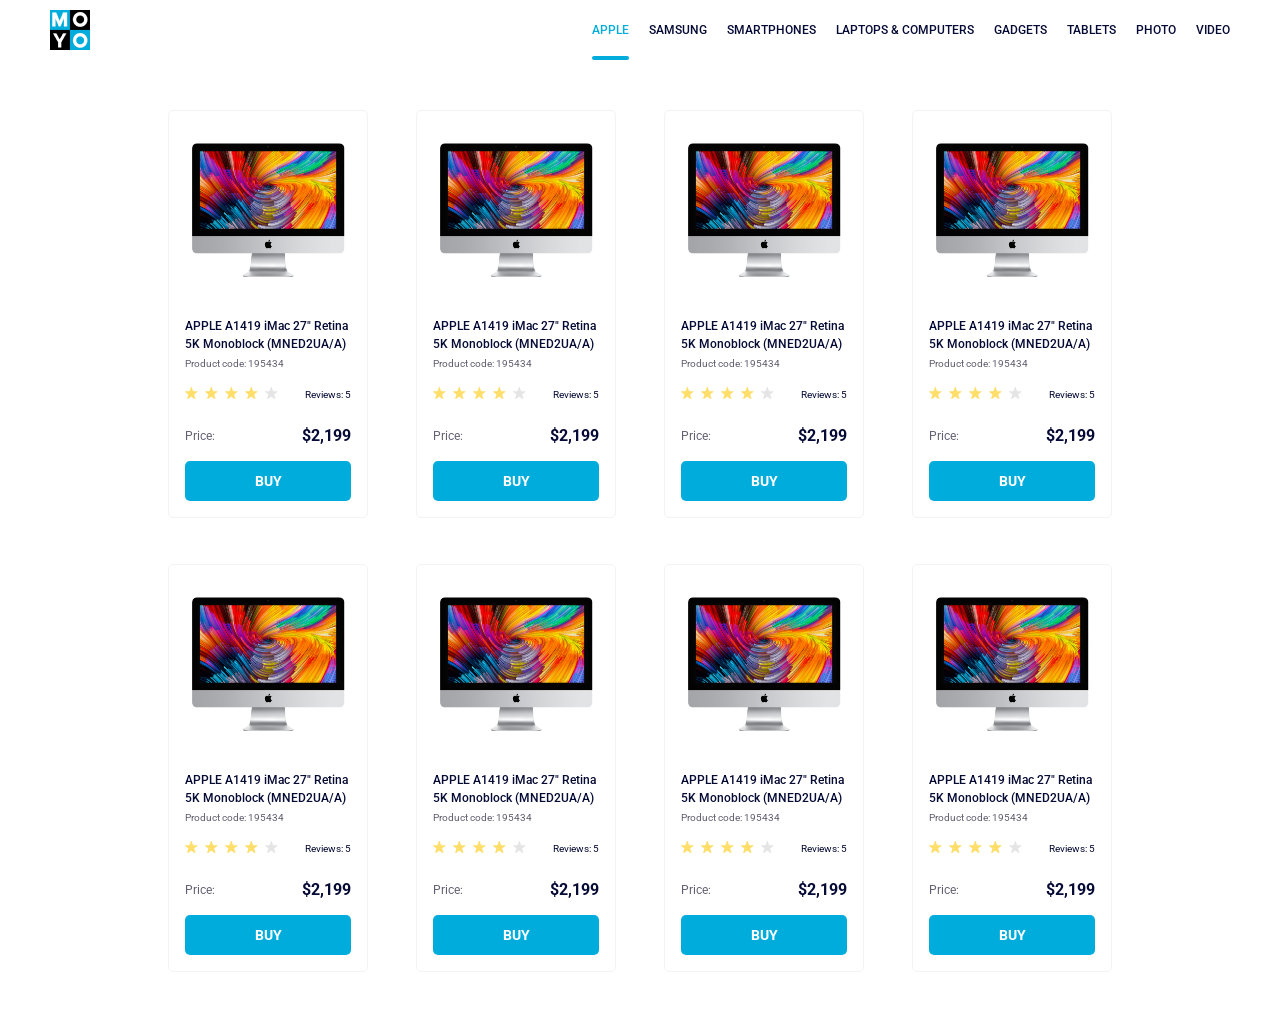
<file: index.html>
<!doctype html><html lang="en"><head><meta charset="utf-8"><meta name="viewport" content="width=device-width, initial-scale=1.0"><title>Catalog</title><link rel="preconnect" href="https://fonts.gstatic.com"><link href="https://fonts.googleapis.com/css2?family=Roboto:wght@400;500;700&display=swap" rel="stylesheet"><link rel="stylesheet" href="index.75f81e99.css"></head><body> <header class="header"> <a href="#" class="logo"> <img src="logo.eddae0ff.png" alt="MOYO company logo"> </a> <nav class="nav"> <ul class="nav__list"> <li class="nav__item"> <a href="#" class="is-active nav__link"> Apple </a> </li> <li class="nav__item"> <a href="#" class="nav__link"> Samsung </a> </li> <li class="nav__item"> <a href="#" class="nav__link"> Smartphones </a> </li> <li class="nav__item"> <a href="#" class="nav__link" data-qa="nav-hover"> Laptops & Computers </a> </li> <li class="nav__item"> <a href="#" class="nav__link"> Gadgets </a> </li> <li class="nav__item"> <a href="#" class="nav__link"> Tablets </a> </li> <li class="nav__item"> <a href="#" class="nav__link"> Photo </a> </li> <li class="nav__item"> <a href="#" class="nav__link"> Video </a> </li> </ul> </nav> </header> <main class="container"> <div class="card" data-qa="card"> <img class="card__image" src="imac.202c52ff.jpeg" alt="iMac Logo"> <div class="card__info"> <h2 class="card__title"> APPLE A1419 iMac 27" Retina <br> 5K Monoblock (MNED2UA/A) </h2> <div class="card__code">Product code: 195434</div> <div class="card__rating"> <div class="stars stars--4"> <div class="stars__star"></div> <div class="stars__star"></div> <div class="stars__star"></div> <div class="stars__star"></div> <div class="stars__star"></div> </div> <p class="card__reviews">Reviews: 5</p> </div> <div class="card__price"> <div class="card__price-text">Price:</div> <div class="card__dollar">$2,199</div> </div> </div> <a href="#" class="card__link" data-qa="card-hover"> BUY </a> </div> <div class="card"> <img class="card__image" src="imac.202c52ff.jpeg" alt="iMac Logo"> <div class="card__info"> <h2 class="card__title"> APPLE A1419 iMac 27" Retina <br> 5K Monoblock (MNED2UA/A) </h2> <div class="card__code">Product code: 195434</div> <div class="card__rating"> <div class="stars stars--4"> <div class="stars__star"></div> <div class="stars__star"></div> <div class="stars__star"></div> <div class="stars__star"></div> <div class="stars__star"></div> </div> <p class="card__reviews">Reviews: 5</p> </div> <div class="card__price"> <div class="card__price-text">Price:</div> <div class="card__dollar">$2,199</div> </div> </div> <a href="#" class="card__link"> BUY </a> </div> <div class="card"> <img class="card__image" src="imac.202c52ff.jpeg" alt="iMac Logo"> <div class="card__info"> <h2 class="card__title"> APPLE A1419 iMac 27" Retina <br> 5K Monoblock (MNED2UA/A) </h2> <div class="card__code">Product code: 195434</div> <div class="card__rating"> <div class="stars stars--4"> <div class="stars__star"></div> <div class="stars__star"></div> <div class="stars__star"></div> <div class="stars__star"></div> <div class="stars__star"></div> </div> <p class="card__reviews">Reviews: 5</p> </div> <div class="card__price"> <div class="card__price-text">Price:</div> <div class="card__dollar">$2,199</div> </div> </div> <a href="#" class="card__link"> BUY </a> </div> <div class="card"> <img class="card__image" src="imac.202c52ff.jpeg" alt="iMac Logo"> <div class="card__info"> <h2 class="card__title"> APPLE A1419 iMac 27" Retina <br> 5K Monoblock (MNED2UA/A) </h2> <div class="card__code">Product code: 195434</div> <div class="card__rating"> <div class="stars stars--4"> <div class="stars__star"></div> <div class="stars__star"></div> <div class="stars__star"></div> <div class="stars__star"></div> <div class="stars__star"></div> </div> <p class="card__reviews">Reviews: 5</p> </div> <div class="card__price"> <div class="card__price-text">Price:</div> <div class="card__dollar">$2,199</div> </div> </div> <a href="#" class="card__link"> BUY </a> </div> <div class="card"> <img class="card__image" src="imac.202c52ff.jpeg" alt="iMac Logo"> <div class="card__info"> <h2 class="card__title"> APPLE A1419 iMac 27" Retina <br> 5K Monoblock (MNED2UA/A) </h2> <div class="card__code">Product code: 195434</div> <div class="card__rating"> <div class="stars stars--4"> <div class="stars__star"></div> <div class="stars__star"></div> <div class="stars__star"></div> <div class="stars__star"></div> <div class="stars__star"></div> </div> <p class="card__reviews">Reviews: 5</p> </div> <div class="card__price"> <div class="card__price-text">Price:</div> <div class="card__dollar">$2,199</div> </div> </div> <a href="#" class="card__link"> BUY </a> </div> <div class="card"> <img class="card__image" src="imac.202c52ff.jpeg" alt="iMac Logo"> <div class="card__info"> <h2 class="card__title"> APPLE A1419 iMac 27" Retina <br> 5K Monoblock (MNED2UA/A) </h2> <div class="card__code">Product code: 195434</div> <div class="card__rating"> <div class="stars stars--4"> <div class="stars__star"></div> <div class="stars__star"></div> <div class="stars__star"></div> <div class="stars__star"></div> <div class="stars__star"></div> </div> <p class="card__reviews">Reviews: 5</p> </div> <div class="card__price"> <div class="card__price-text">Price:</div> <div class="card__dollar">$2,199</div> </div> </div> <a href="#" class="card__link"> BUY </a> </div> <div class="card"> <img class="card__image" src="imac.202c52ff.jpeg" alt="iMac Logo"> <div class="card__info"> <h2 class="card__title"> APPLE A1419 iMac 27" Retina <br> 5K Monoblock (MNED2UA/A) </h2> <div class="card__code">Product code: 195434</div> <div class="card__rating"> <div class="stars stars--4"> <div class="stars__star"></div> <div class="stars__star"></div> <div class="stars__star"></div> <div class="stars__star"></div> <div class="stars__star"></div> </div> <p class="card__reviews">Reviews: 5</p> </div> <div class="card__price"> <div class="card__price-text">Price:</div> <div class="card__dollar">$2,199</div> </div> </div> <a href="#" class="card__link"> BUY </a> </div> <div class="card"> <img class="card__image" src="imac.202c52ff.jpeg" alt="iMac Logo"> <div class="card__info"> <h2 class="card__title"> APPLE A1419 iMac 27" Retina <br> 5K Monoblock (MNED2UA/A) </h2> <div class="card__code">Product code: 195434</div> <div class="card__rating"> <div class="stars stars--4"> <div class="stars__star"></div> <div class="stars__star"></div> <div class="stars__star"></div> <div class="stars__star"></div> <div class="stars__star"></div> </div> <p class="card__reviews">Reviews: 5</p> </div> <div class="card__price"> <div class="card__price-text">Price:</div> <div class="card__dollar">$2,199</div> </div> </div> <a href="#" class="card__link"> BUY </a> </div> </main> </body></html>
</file>
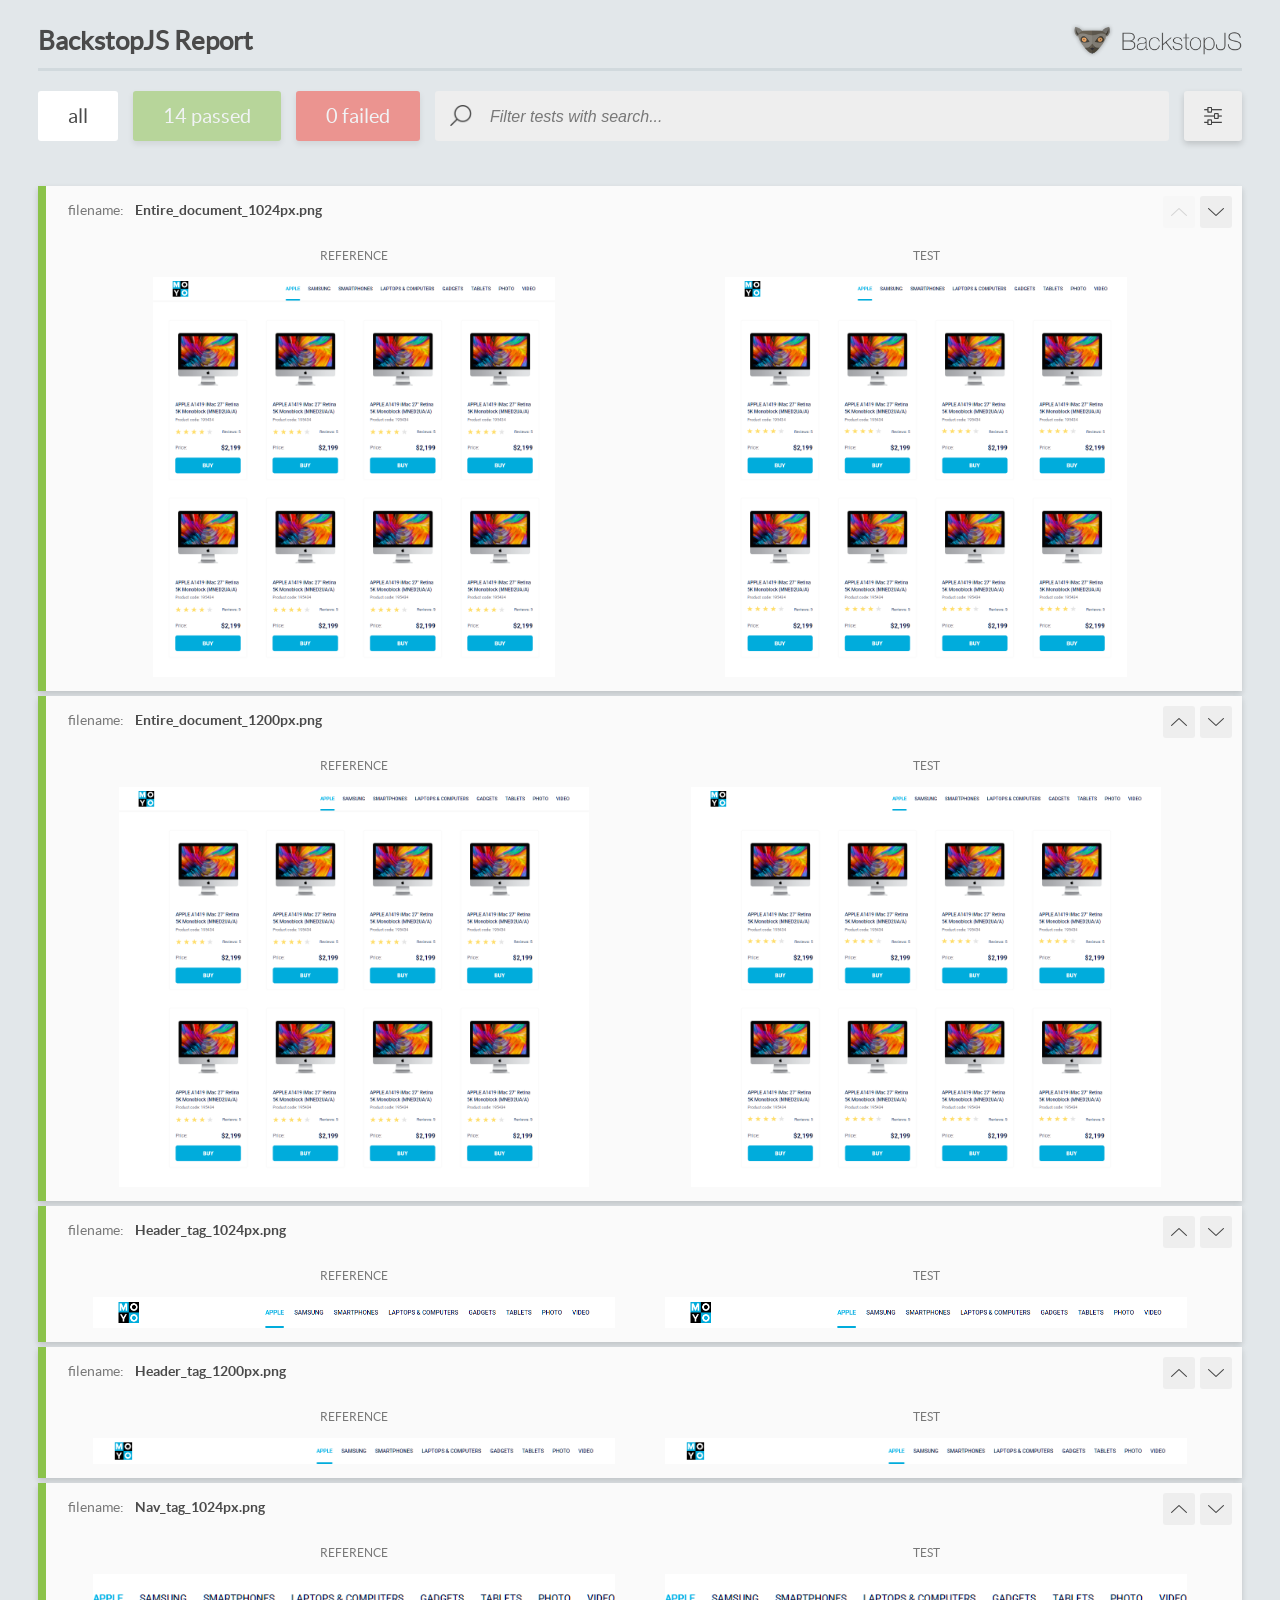
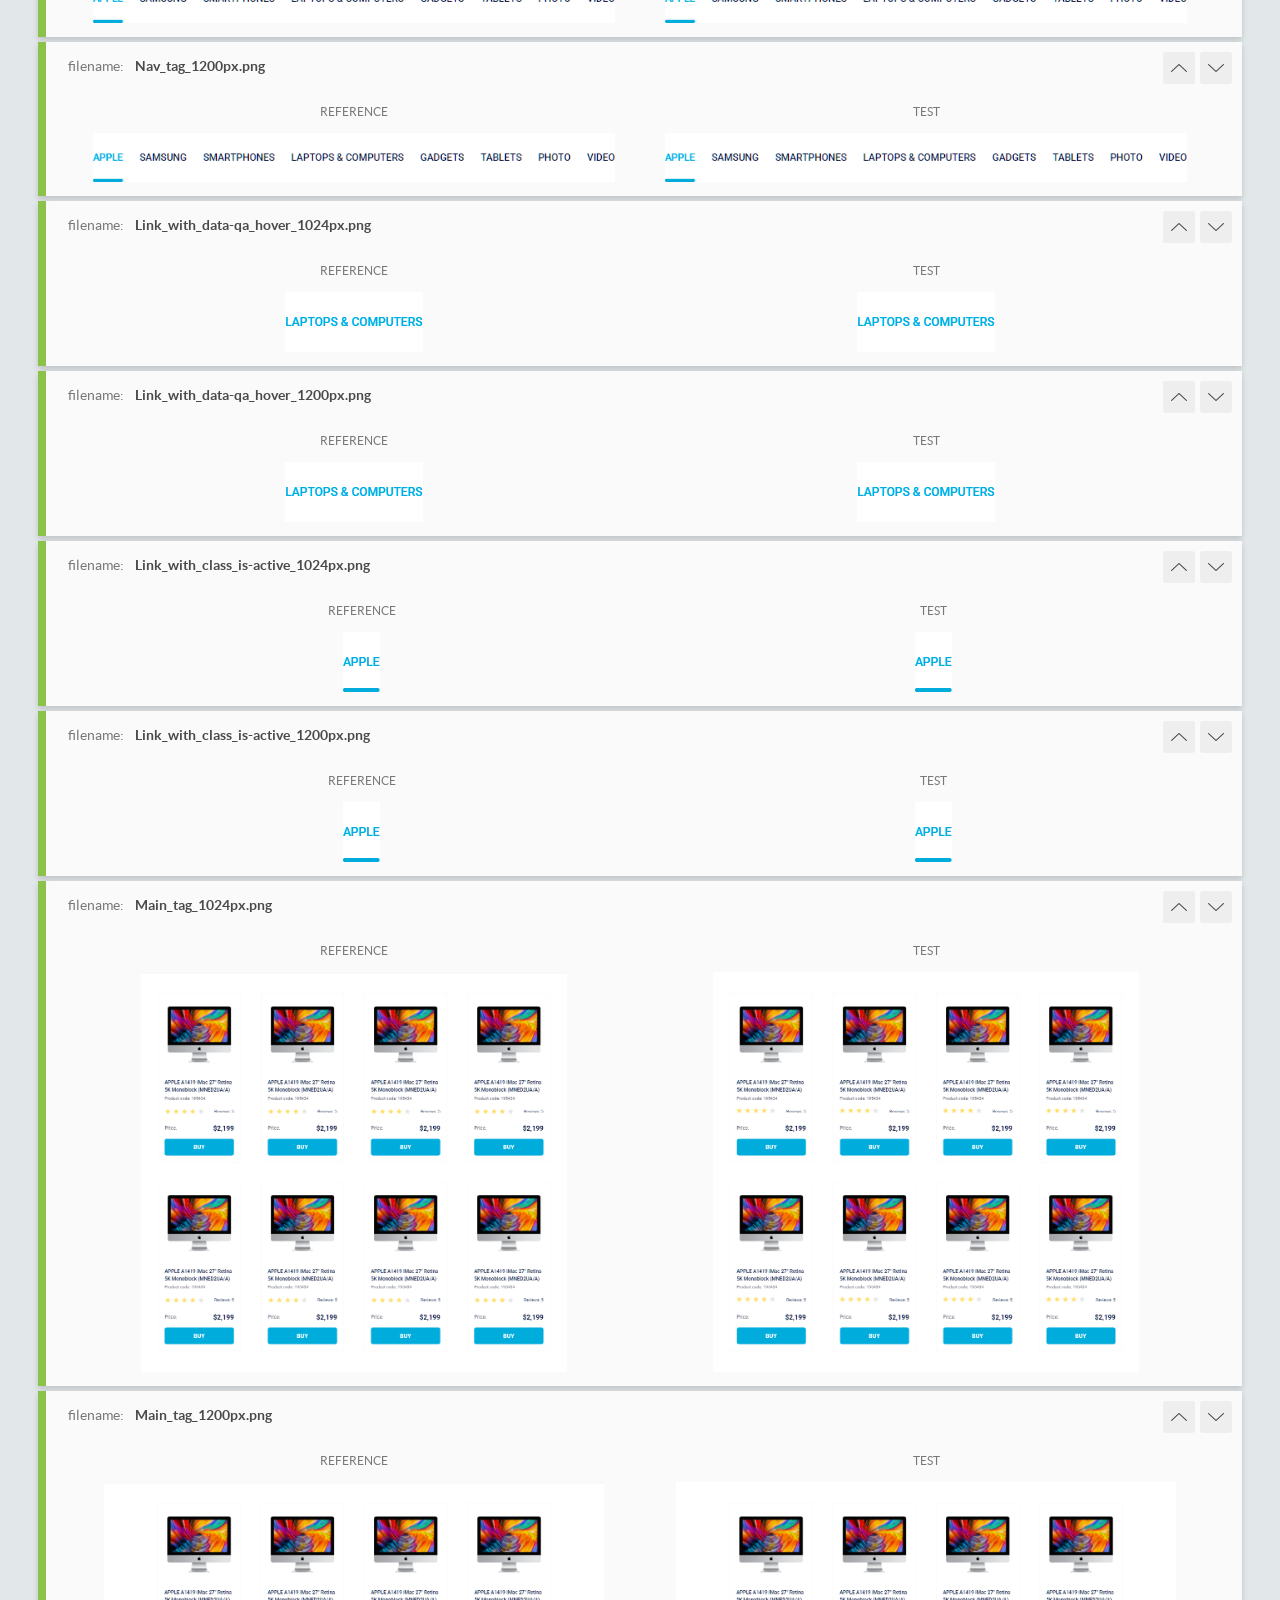
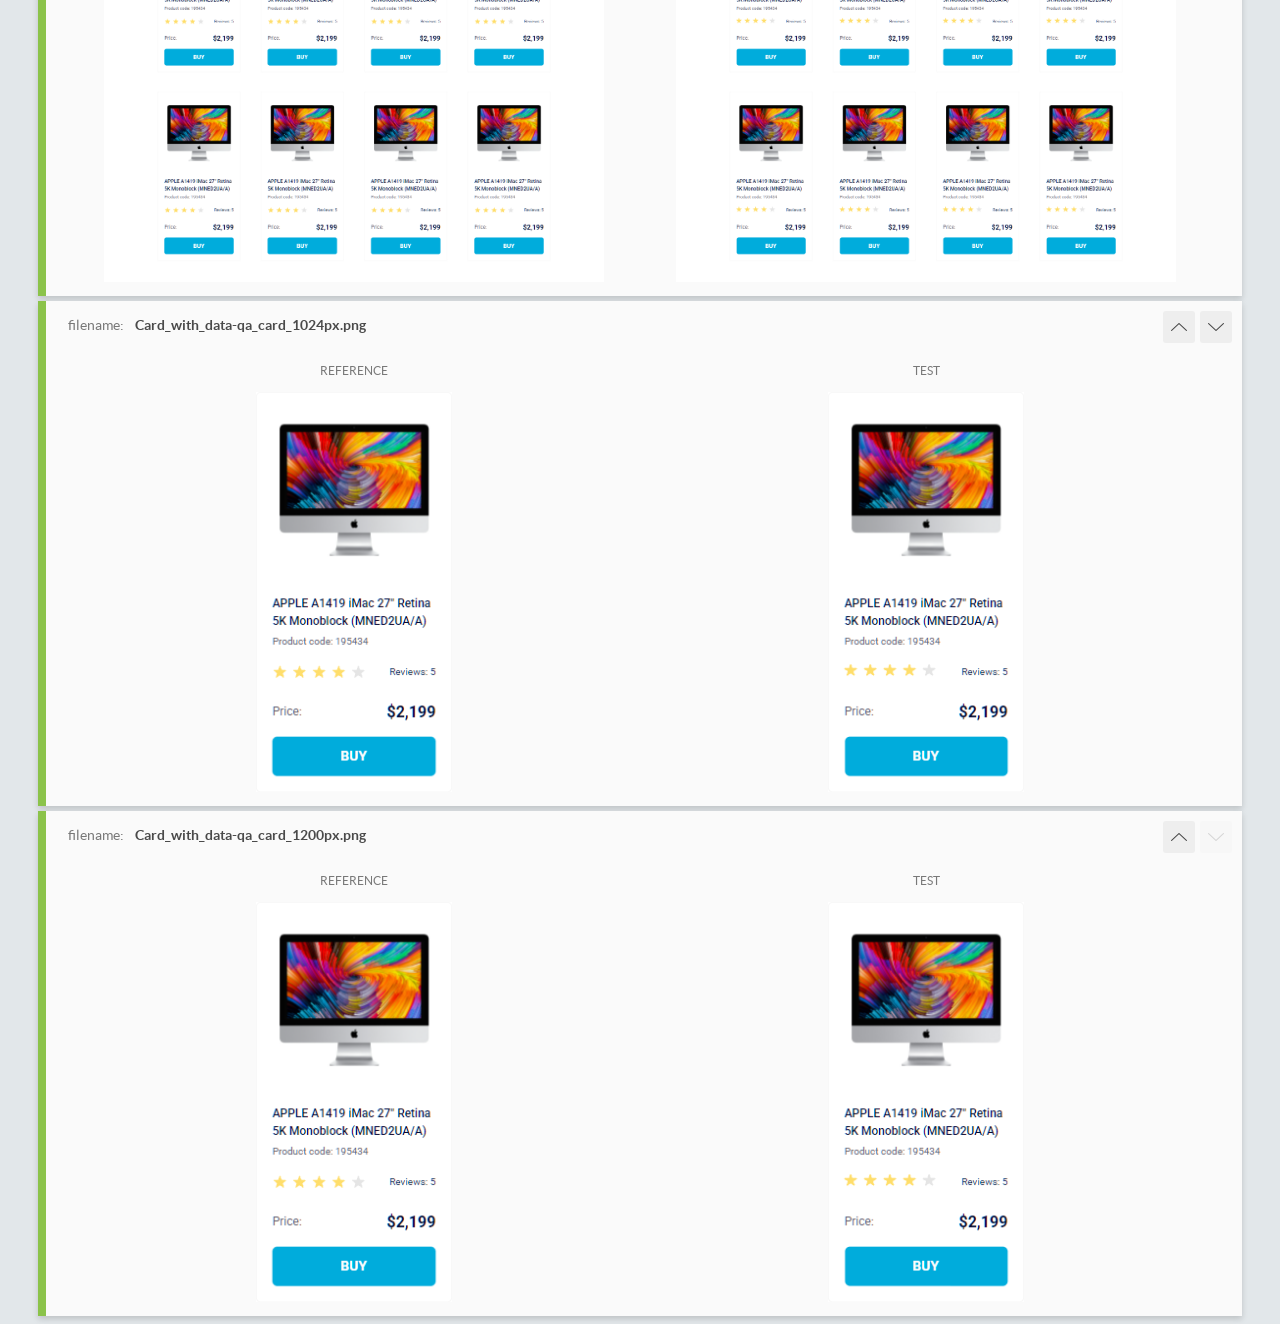
<file: report/html_report/index.html>
<!DOCTYPE html>
<html>
  <head>
    <meta charset="utf-8">
    <!-- Disable Cache -->
    <meta http-equiv="Cache-Control" content="no-cache, no-store, must-revalidate">
    <meta http-equiv="Pragma" content="no-cache">
    <meta http-equiv="Expires" content="0">

    <title>BackstopJS Report</title>

    <style>
      @font-face {
          font-family: 'latoregular';
          src: url('./assets/fonts/lato-regular-webfont.woff2') format('woff2'),
              url('./assets/fonts/lato-regular-webfont.woff') format('woff');
          font-weight: 400;
          font-style: normal;
      }
      @font-face {
          font-family: 'latobold';
          src: url('./assets/fonts/lato-bold-webfont.woff2') format('woff2'),
              url('./assets/fonts/lato-bold-webfont.woff') format('woff');
          font-weight: 700;
          font-style: normal;
      }

      .ReactModal__Body--open {
          overflow: hidden;
      }
      .ReactModal__Body--open .header {
        display: none;
      }

    </style>
  </head>
  <body style="background-color: #E2E7EA">
    <div id="root">

    </div>
    <script>
      function report (report) { // eslint-disable-line no-unused-vars
        window.tests = report;
      }
    </script>
    <script src="config.js"></script>
    <script src="index_bundle.js"></script>
  </body>
</html>
</file>
<file: index.75f81e99.css>
body{margin:0;padding:0}html{font-family:Roboto,sans-serif;font-size:12px;font-style:normal;font-weight:500}.header{background:#fff;justify-content:space-between;align-items:center;padding:0 50px;display:flex}.header .logo{width:40px;height:40px;display:block}.header .nav__list{box-sizing:border-box;white-space:nowrap;margin:0;padding:0;list-style:none;display:flex}.header .nav__list .nav__item{margin-left:20px}.header .nav__list .nav__item:first-child{margin-left:0}.header .nav__list .nav__item:last-child{margin-right:0}.header .nav__list .nav__item .nav__link{text-transform:uppercase;color:#060b35;letter-spacing:0;border-radius:8px;align-items:center;height:60px;font-size:12px;font-weight:500;text-decoration:none;transition:color .3s;display:flex;position:relative}.header .nav__list .nav__item .nav__link:hover{color:#00acdc}.header .nav__list .nav__item .nav__link.is-active{color:#00acdc;font-size:12px;font-weight:500}.header .nav__list .nav__item .nav__link.is-active:after{content:"";background-color:#00acdc;border-radius:8px;width:100%;height:4px;position:absolute;bottom:0;left:0;right:0}.container{box-sizing:border-box;grid-template-columns:200px;justify-content:center;gap:46px 48px;padding:50px 40px;display:grid}.card{box-sizing:border-box;transform-origin:50%;border:1px solid #f3f3f3;border-radius:5px;flex-direction:column;align-items:center;width:200px;transition:transform .3s;display:flex}.card:hover{z-index:10;transform:scale(1.2)}.card:hover__title{color:#34568b}.card__image{align-self:center;width:160px;height:134px;margin:32px 19px 40px}.card__link{color:#fff;background-color:#00acdc;border-radius:5px;justify-content:center;align-items:center;width:166px;height:40px;margin:16px;font-size:14px;font-weight:700;line-height:16px;text-decoration:none;transition:transform .3s;display:flex}.card__link:hover{box-sizing:border-box;color:#00acdc;background-color:#fff;border:1px solid #00acdc}.card__info{flex-direction:column;width:100%;display:flex}.card__title{letter-spacing:0%;color:#060b35;margin:0 0 0 16px;font-size:12px;font-weight:500;line-height:18px;transition:color .3s}.card__code{letter-spacing:0%;color:#616070;margin:4px 0 0 16px;font-size:10px;font-weight:400;line-height:14px}.card__rating{margin:16px 0 0;justify-content:space-between;align-items:center;height:16px;margin-inline:16px;display:flex}.card__reviews{letter-spacing:0%;color:#060b35;font-size:10px;font-weight:400;line-height:14px}.card__price{margin:0;margin-top:24px;justify-content:space-between;align-items:center;height:18px;margin-inline:16px;display:flex}.card__price-text{letter-spacing:0%;color:#616070;font-size:12px;font-weight:400;line-height:18px;display:flex}.card__dollar{letter-spacing:0%;text-align:right;color:#060b35;font-size:16px;font-weight:700;line-height:18px;display:flex}@media (width>=488px){.container{grid-template-columns:repeat(2,200px)}}@media (width>=768px){.container{grid-template-columns:repeat(3,200px)}}@media (width>=1024px){.container{grid-template-columns:repeat(4,200px)}}.stars{gap:4px;display:flex}.stars__star{background-image:url(star-active.edda4c43.svg);background-repeat:no-repeat;width:16px;height:16px}.stars.stars--4 .stars__star:nth-child(5){background-image:url(star.822d561e.svg)}
/*# sourceMappingURL=index.75f81e99.css.map */
</file>
